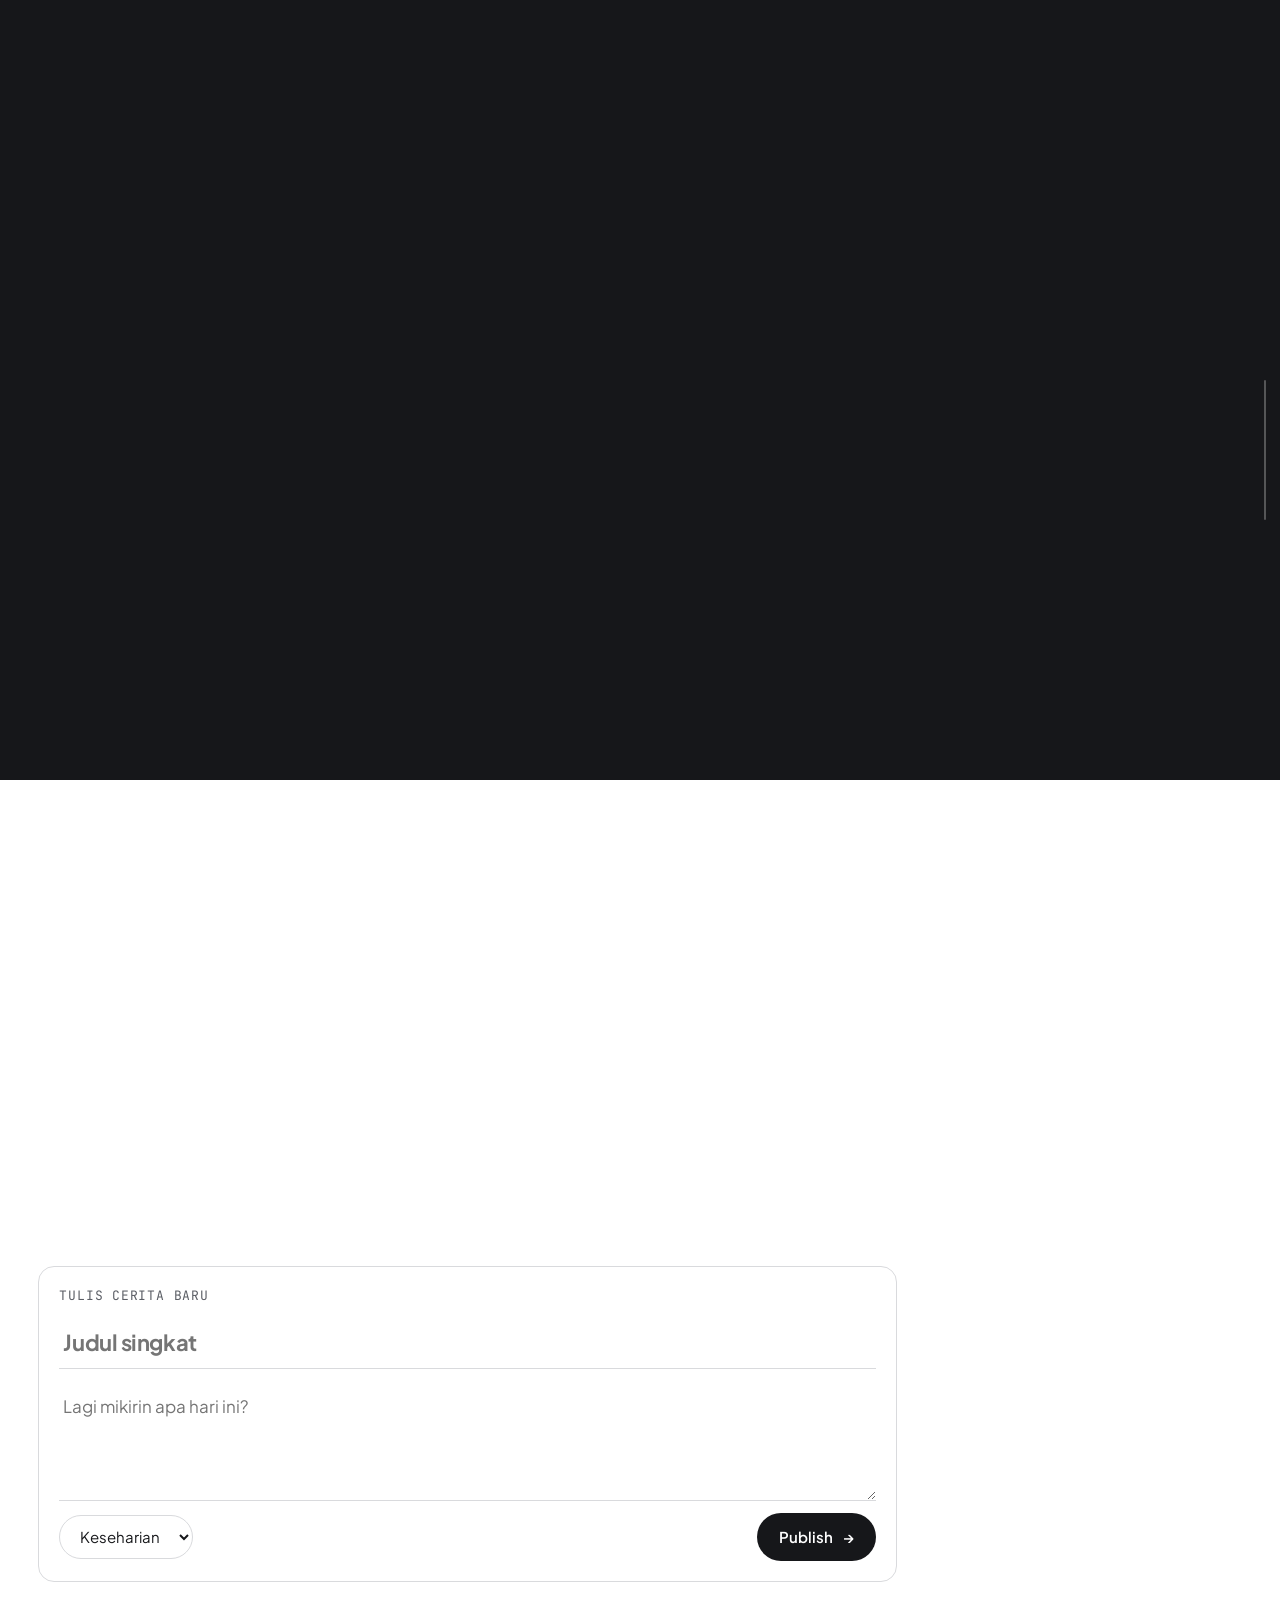
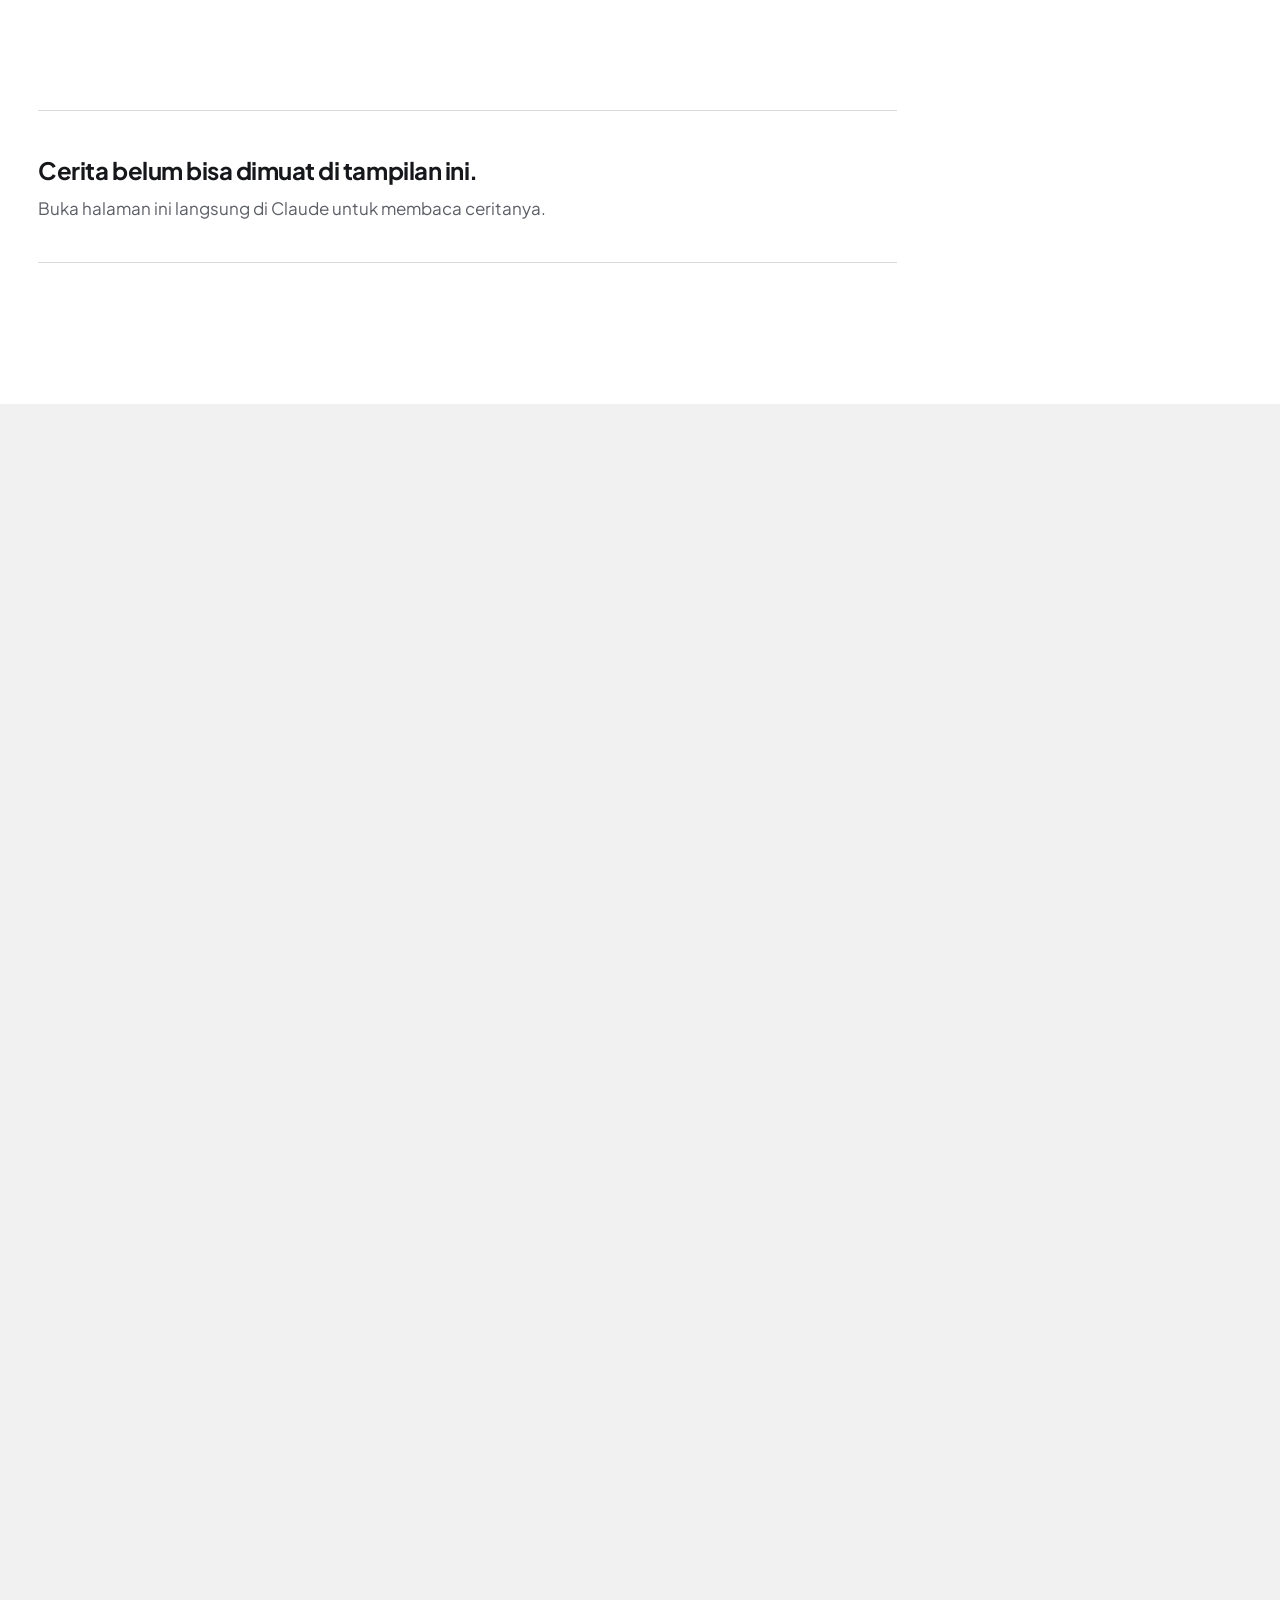
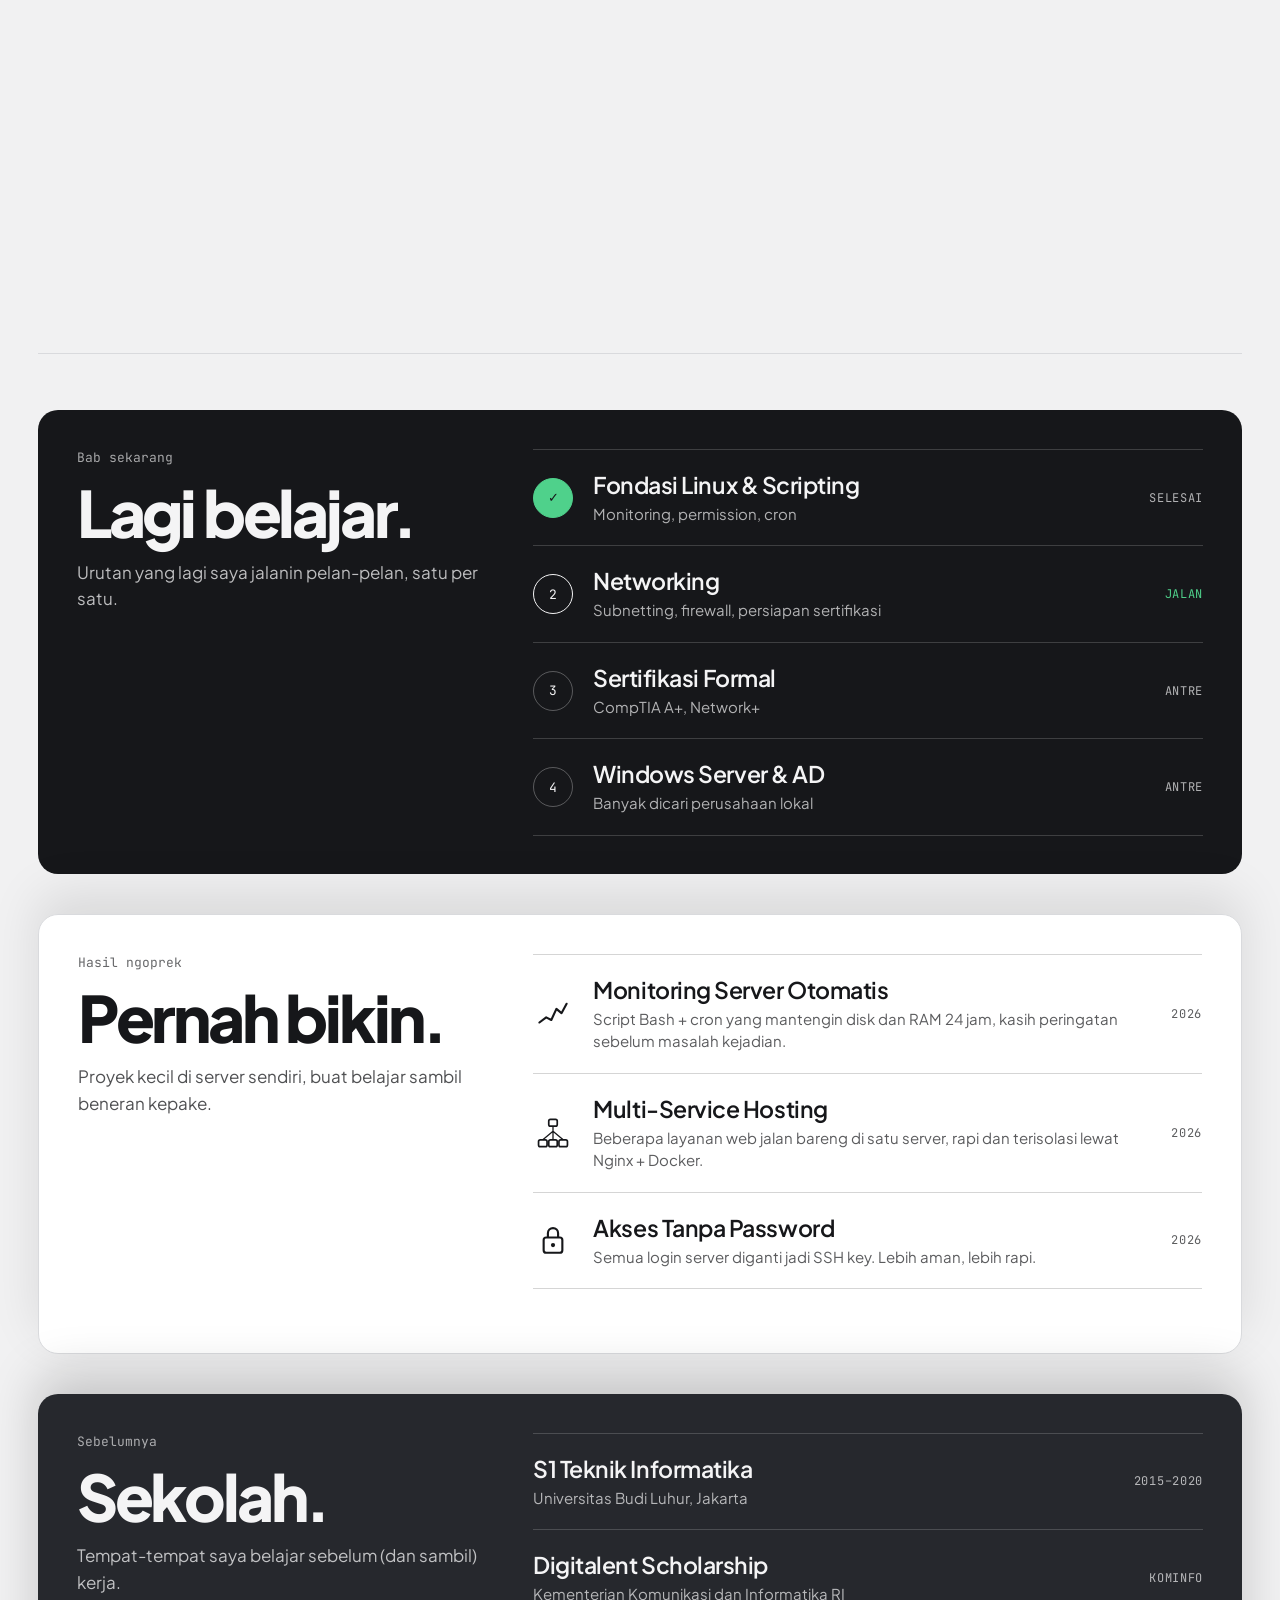
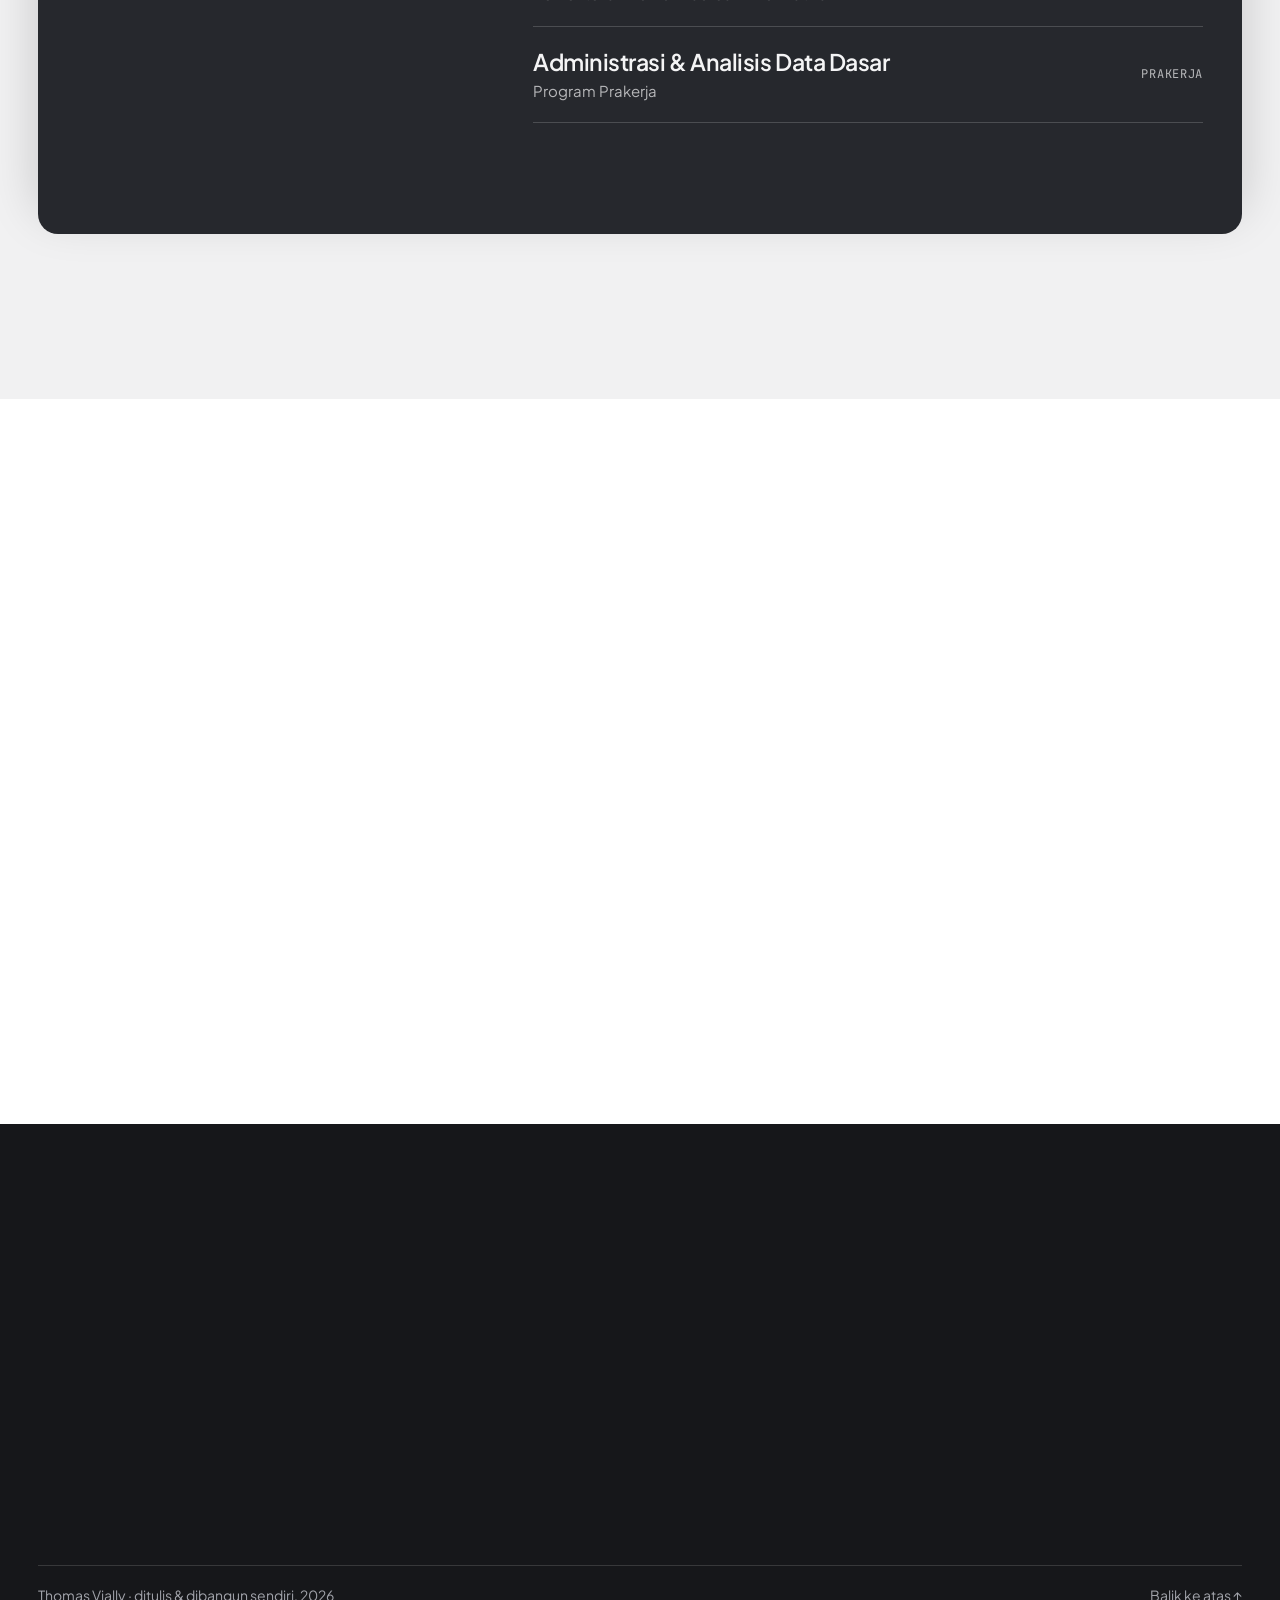
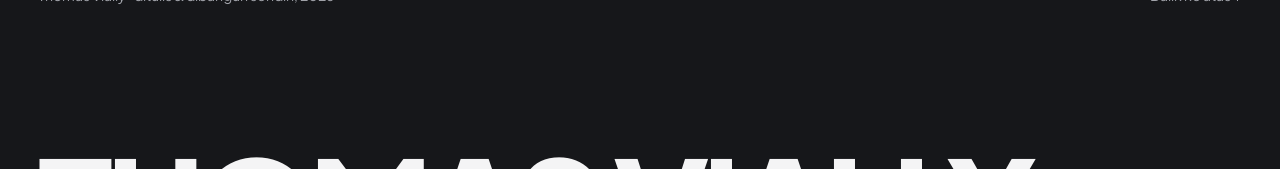
<file: index.html>
<!doctype html><html lang="id"><head><meta charset="utf-8"><meta name="viewport" content="width=device-width,initial-scale=1,viewport-fit=cover"></head><body style="margin:0">
<title>Thomas Vially</title>
<link rel="preconnect" href="https://fonts.googleapis.com">
<link rel="preconnect" href="https://fonts.gstatic.com" crossorigin>
<link href="https://fonts.googleapis.com/css2?family=Plus+Jakarta+Sans:wght@400;500;600;700;800&family=JetBrains+Mono:wght@400;500&display=swap" rel="stylesheet">
<style>
  /*
    Layout: a journal first. Dark "ink" hero opens like a notebook cover,
    the story feed is the body of the page, everything about the person
    is folded into one relaxed section after it. Monochrome + one green.
  */
  :root {
    --bg: #FFFFFF;
    --fg: #16171A;
    --muted: #5C5F66;
    --soft: #F1F1F2;
    --line: #D9DADD;
    --ink: #16171A;
    --ink-2: #26282D;
    --ink-fg: #F4F4F5;
    --ink-muted: #A2A4AB;
    --ok: #2F8A5B;
    --ok-ink: #4FD18B;
    --sans: 'Plus Jakarta Sans', ui-sans-serif, system-ui, -apple-system, sans-serif;
    --mono: 'JetBrains Mono', ui-monospace, 'SFMono-Regular', Menlo, monospace;
    --gut: clamp(16px, 3vw, 40px);
    --e: cubic-bezier(.16, 1, .3, 1);
    --io: cubic-bezier(.76, 0, .24, 1);
  }
  @media (prefers-color-scheme: dark) {
    :root:not([data-theme="light"]) {
      --bg: #0E0F11; --fg: #F2F2F3; --muted: #9B9EA6; --soft: #17181B; --line: #2A2C31;
      --ink: #1B1C20; --ink-2: #26282D; --ink-fg: #F4F4F5; --ink-muted: #A2A4AB;
      --ok: #4FD18B; --ok-ink: #4FD18B; color-scheme: dark;
    }
  }
  :root[data-theme="dark"] {
    --bg: #0E0F11; --fg: #F2F2F3; --muted: #9B9EA6; --soft: #17181B; --line: #2A2C31;
    --ink: #1B1C20; --ink-2: #26282D; --ink-fg: #F4F4F5; --ink-muted: #A2A4AB;
    --ok: #4FD18B; --ok-ink: #4FD18B; color-scheme: dark;
  }

  * { box-sizing: border-box; }
  html { scroll-behavior: smooth; }
  body { background: var(--bg); color: var(--fg); font-family: var(--sans); font-size: 16px; }
  ::selection { background: var(--fg); color: var(--bg); }
  a { color: inherit; text-decoration: none; }
  :focus-visible { outline: 2px solid currentColor; outline-offset: 3px; }
  h1, h2, h3 { text-wrap: balance; }
  .site { overflow-x: clip; }
  .inner { max-width: 1360px; margin: 0 auto; }
  .label { font-family: var(--mono); font-size: 13px; letter-spacing: .06em; text-transform: uppercase; }

  /* ---------- top bar ---------- */
  .topbar {
    position: fixed; left: 0; right: 0; top: 0; z-index: 80;
    display: flex; flex-wrap: wrap; align-items: center; justify-content: space-between; gap: 12px;
    padding: calc(18px + env(safe-area-inset-top, 0px)) var(--gut) 18px;
    pointer-events: none;
  }
  .topbar > * { pointer-events: auto; }
  .blend { mix-blend-mode: difference; color: #FFFFFF; }
  .tmark { font-family: var(--mono); font-size: 14px; letter-spacing: .04em; min-height: 44px; display: inline-flex; align-items: center; }
  .pill {
    display: flex; flex-wrap: wrap; gap: 2px; border-radius: 999px; padding: 6px;
    background: color-mix(in srgb, var(--bg) 72%, transparent);
    border: 1px solid color-mix(in srgb, var(--fg) 8%, transparent);
    -webkit-backdrop-filter: blur(6px); backdrop-filter: blur(6px);
    transition: background .5s var(--e), backdrop-filter .5s var(--e), box-shadow .5s var(--e);
  }
  .topbar.scrolled .pill {
    background: color-mix(in srgb, var(--bg) 90%, transparent);
    -webkit-backdrop-filter: blur(18px); backdrop-filter: blur(18px);
    box-shadow: 0 8px 30px rgba(0, 0, 0, .14);
  }
  .pill a { position: relative; padding: 11px 20px; border-radius: 999px; font-size: 15px; font-weight: 500; color: var(--fg); }
  .pill a::after { content: ""; position: absolute; left: 20px; right: 20px; bottom: 8px; height: 1px; background: currentColor; transform: scaleX(0); transform-origin: right; transition: transform .4s var(--e); }
  .pill a:hover::after { transform: scaleX(1); transform-origin: left; }
  .pill a.cta { background: var(--fg); color: var(--bg); }
  .pill a.cta::after { display: none; }
  .status { display: flex; align-items: center; gap: 10px; font-size: 15px; min-height: 44px; }
  .dot { width: 9px; height: 9px; border-radius: 50%; background: #FFFFFF; display: inline-block; animation: pulse 2s ease-out infinite; }
  @keyframes pulse { 0% { box-shadow: 0 0 0 0 rgba(255,255,255,.55) } 100% { box-shadow: 0 0 0 10px rgba(255,255,255,0) } }
  @media (max-width: 760px) {
    .status, .tmark { display: none; }
    .topbar { justify-content: center; }
  }

  /* ---------- loader ---------- */
  .loader {
    position: fixed; inset: 0; z-index: 200; background: var(--ink); color: var(--ink-fg);
    display: flex; align-items: center; justify-content: center;
    transition: transform 1s var(--io);
  }
  .loader.up { transform: translateY(-100%); }
  .loader .count { font-size: clamp(96px, 15vw, 240px); font-weight: 800; letter-spacing: -.06em; line-height: 1; font-variant-numeric: tabular-nums; }
  .loader .foot { position: absolute; left: var(--gut); right: var(--gut); bottom: calc(28px + env(safe-area-inset-bottom, 0px)); display: flex; justify-content: space-between; gap: 16px; color: var(--ink-muted); }

  /* ---------- hero ---------- */
  .hero {
    position: relative; overflow: clip; background: var(--ink); color: var(--ink-fg);
    min-height: 780px; display: flex; flex-direction: column; justify-content: space-between;
    padding: calc(120px + env(safe-area-inset-top, 0px)) var(--gut) 0;
  }
  @media (max-width: 760px) { .hero { min-height: 620px; } }
  .trail { position: absolute; inset: 0; z-index: 0; pointer-events: none; }
  .tile {
    position: absolute; left: 0; top: 0; width: clamp(170px, 15vw, 230px);
    border-radius: 10px; overflow: hidden; background: var(--ink-2); color: var(--ink-fg);
    border: 1px solid rgba(255,255,255,.08); box-shadow: 0 20px 50px rgba(0,0,0,.35);
    opacity: 0; transform: translate(-50%, -50%) scale(.55) rotate(-4deg);
    transition: transform .7s var(--e), opacity .45s var(--e);
    font-family: var(--mono); font-size: 12px;
  }
  .tile.show { opacity: 1; transform: translate(-50%, -50%) scale(1) rotate(0deg); transition: transform .55s var(--e), opacity .12s linear; }
  .bar3 { display: flex; gap: 5px; padding: 9px 10px; background: rgba(255,255,255,.05); }
  .bar3 i { width: 7px; height: 7px; border-radius: 50%; background: rgba(255,255,255,.25); }
  .tile .body { padding: 12px 12px 16px; display: flex; flex-direction: column; gap: 6px; line-height: 1.4; }
  .tile .body b, .term b { color: var(--ok-ink); font-weight: 500; }
  .tile .body span, .term span { color: var(--ink-muted); }
  .hero-row { position: relative; z-index: 1; display: flex; flex-wrap: wrap; justify-content: space-between; align-items: flex-end; gap: 32px; padding-top: 100px; }
  .lede { margin: 0; max-width: 32ch; font-size: clamp(20px, 2vw, 26px); line-height: 1.35; font-weight: 500; letter-spacing: -.01em; }
  .latest {
    display: flex; flex-direction: column; gap: 8px; max-width: 340px; padding: 18px 20px;
    border: 1px solid rgba(255,255,255,.16); border-radius: 14px;
    transition: background .35s var(--e), border-color .35s var(--e);
  }
  .latest:hover { background: rgba(255,255,255,.06); border-color: rgba(255,255,255,.3); }
  .latest .label { color: var(--ink-muted); display: flex; justify-content: space-between; gap: 12px; }
  .latest b { font-size: 20px; line-height: 1.25; font-weight: 700; letter-spacing: -.02em; }
  .latest .go { font-size: 14px; color: var(--ink-muted); display: inline-flex; gap: 8px; align-items: center; }
  .latest .go .arr { transition: transform .4s var(--e); }
  .latest:hover .go .arr { transform: translateX(5px); }
  .name {
    position: relative; z-index: 1; margin: 48px 0 -.14em;
    font-size: clamp(48px, 10.6vw, 270px); line-height: .9; font-weight: 800; letter-spacing: -.055em;
    text-transform: uppercase; white-space: nowrap;
  }
  .name .w { display: inline-block; overflow: hidden; vertical-align: top; line-height: 1.02; padding-top: .04em; }
  .name .ch { display: inline-block; }
  .breathe { display: inline-block; width: 44px; height: 1px; background: currentColor; transform-origin: left; animation: breathe 2.4s ease-in-out infinite; }
  @keyframes breathe { 0%, 100% { transform: scaleX(.3) } 50% { transform: scaleX(1) } }

  /* ---------- sections ---------- */
  .sec { padding: clamp(96px, 11vw, 176px) var(--gut); }
  .sec.alt { background: var(--soft); }
  .sec .inner { display: flex; flex-direction: column; gap: 56px; }
  .eyebar { display: flex; flex-direction: column; gap: 16px; }
  .rule { height: 1px; background: var(--fg); }
  .eyebar .row { display: flex; justify-content: space-between; align-items: center; }
  .big { margin: 0; font-size: clamp(60px, 8.4vw, 136px); line-height: .9; font-weight: 700; letter-spacing: -.05em; }
  .copy { font-size: 18px; line-height: 1.6; color: var(--muted); max-width: 62ch; margin: 0; }
  .sub-h { margin: 0; font-size: clamp(28px, 3vw, 44px); line-height: 1.05; font-weight: 700; letter-spacing: -.035em; }

  .mk { position: relative; display: inline-block; isolation: isolate; color: var(--bg); padding: 0 .08em; margin: 0 -.04em; transition: color .2s linear .8s; }
  .mk::before { content: ""; position: absolute; inset: .1em 0 .02em; background: var(--fg); z-index: -1; transform: scaleX(1); transform-origin: left; transition: transform .75s var(--io) .3s; }

  /* ---------- motion (only once JS adds .motion) ---------- */
  .motion .name .ch { transform: translateY(108%); }
  .motion.ready .name .ch { transform: none; transition: transform 1.3s var(--e) calc(var(--i) * 45ms + 150ms); }
  .motion .hero-in { opacity: 0; filter: blur(12px); transform: translateY(18px); }
  .motion.ready .hero-in { opacity: 1; filter: blur(0); transform: none; transition: opacity 1s var(--e) calc(var(--d, 0) * 120ms + 600ms), filter 1s var(--e) calc(var(--d, 0) * 120ms + 600ms), transform 1.1s var(--e) calc(var(--d, 0) * 120ms + 600ms), background .35s var(--e), border-color .35s var(--e); }
  .motion .topbar > * { opacity: 0; transform: translateY(-16px); }
  .motion.ready .topbar > * { opacity: 1; transform: none; transition: opacity .8s var(--e) .5s, transform 1s var(--e) .5s; }
  [data-rv="ln"] { display: block; overflow: hidden; padding: .05em 0 .07em; margin: -.05em 0 -.07em; }
  [data-rv="ln"] > span { display: inline-block; }
  .motion [data-rv="ln"] > span { transform: translateY(112%); }
  .motion [data-rv="ln"].in > span { transform: none; transition: transform 1.15s var(--e) calc(var(--d, 0) * 110ms); }
  .motion [data-rv="up"] { opacity: 0; transform: translateY(48px); }
  .motion [data-rv="up"].in { opacity: 1; transform: none; transition: opacity .9s var(--e) calc(var(--d, 0) * 90ms), transform 1.2s var(--e) calc(var(--d, 0) * 90ms); }
  .motion [data-rv="blur"] { opacity: 0; filter: blur(14px); transform: translateY(20px); }
  .motion [data-rv="blur"].in { opacity: 1; filter: blur(0); transform: none; transition: opacity 1s var(--e) calc(var(--d, 0) * 100ms), filter 1.1s var(--e) calc(var(--d, 0) * 100ms), transform 1.1s var(--e) calc(var(--d, 0) * 100ms); }
  .motion [data-rv="rule"] { transform: scaleX(0); transform-origin: left; }
  .motion [data-rv="rule"].in { transform: none; transition: transform 1.2s var(--io); }
  .motion [data-rv="img"] { clip-path: inset(100% 0 0 0); }
  .motion [data-rv="img"].in { clip-path: inset(0 0 0 0); transition: clip-path 1.3s var(--io); }
  .motion .mk:not(.in) { color: inherit; }
  .motion .mk:not(.in)::before { transform: scaleX(0); }

  /* ---------- stories ---------- */
  .story-head { display: flex; flex-wrap: wrap; justify-content: space-between; align-items: flex-end; gap: 24px; }
  .story-grid { display: flex; flex-wrap: wrap; gap: clamp(32px, 5vw, 80px); align-items: flex-start; }
  .story-main { flex: 999 1 560px; min-width: 0; display: flex; flex-direction: column; gap: 28px; }
  .story-side { flex: 1 1 280px; display: flex; flex-direction: column; gap: 16px; position: sticky; top: calc(100px + env(safe-area-inset-top, 0px)); }
  @media (max-width: 900px) { .story-side { position: static; } }

  .filters { display: flex; flex-wrap: wrap; gap: 8px; }
  .fchip {
    font: inherit; font-size: 14px; font-weight: 600; min-height: 44px; padding: 0 18px; border-radius: 999px;
    border: 1px solid var(--line); background: transparent; color: var(--fg); cursor: pointer;
    display: inline-flex; align-items: center; gap: 8px;
    transition: background .3s var(--e), color .3s var(--e), border-color .3s var(--e);
  }
  .fchip:hover { border-color: var(--fg); }
  .fchip[aria-pressed="true"] { background: var(--fg); color: var(--bg); border-color: var(--fg); }
  .fchip .n { font-family: var(--mono); font-size: 12px; opacity: .65; font-weight: 400; }

  .compose { border: 1px solid var(--line); border-radius: 16px; padding: 20px; display: flex; flex-direction: column; gap: 12px; background: var(--bg); }
  .compose .label { color: var(--muted); }
  .compose input, .compose textarea, .compose select {
    font-family: var(--sans); font-size: 17px; color: var(--fg); background: transparent;
    border: 0; border-bottom: 1px solid var(--line); padding: 12px 4px; width: 100%; resize: vertical;
    transition: border-color .25s var(--e);
  }
  .compose input:focus, .compose textarea:focus, .compose select:focus { outline: none; border-bottom-color: var(--fg); }
  .compose input { font-size: 22px; font-weight: 700; letter-spacing: -.02em; }
  .compose textarea { min-height: 120px; line-height: 1.6; }
  .compose select { width: auto; min-height: 44px; border: 1px solid var(--line); border-radius: 999px; padding: 0 16px; font-size: 15px; background: var(--bg); }
  .compose .row { display: flex; flex-wrap: wrap; justify-content: space-between; align-items: center; gap: 12px; }
  .compose .err { color: var(--fg); font-size: 14px; }
  .sr { position: absolute; width: 1px; height: 1px; overflow: hidden; clip: rect(0 0 0 0); white-space: nowrap; }

  .feature {
    background: var(--ink); color: var(--ink-fg); border-radius: 20px; padding: clamp(24px, 3.4vw, 48px);
    display: flex; flex-direction: column; gap: 20px;
  }
  .feature .top { display: flex; flex-wrap: wrap; justify-content: space-between; align-items: center; gap: 12px; color: var(--ink-muted); }
  .feature .badge { display: inline-flex; align-items: center; gap: 8px; color: var(--ink-fg); }
  .feature .badge .dot { width: 8px; height: 8px; background: var(--ok-ink); animation: none; }
  .feature h3 { margin: 0; font-size: clamp(34px, 4.4vw, 64px); line-height: 1; font-weight: 800; letter-spacing: -.045em; }
  .feature .post-body { color: color-mix(in srgb, var(--ink-fg) 78%, var(--ink)); font-size: 18px; }
  .feature .more { color: var(--ink-fg); }
  .feature .tag { border-color: rgba(255,255,255,.3); color: var(--ink-fg); }

  .posts { display: flex; flex-direction: column; border-top: 1px solid var(--line); }
  .posts:empty { display: none; }
  .post { display: flex; flex-wrap: wrap; gap: 12px 40px; padding: 32px 0; border-bottom: 1px solid var(--line); }
  .post-date { flex: 0 0 110px; display: flex; flex-direction: column; gap: 4px; }
  .post-date .d { font-size: 52px; line-height: .9; font-weight: 800; letter-spacing: -.05em; font-variant-numeric: tabular-nums; }
  .post-date .my { font-family: var(--mono); font-size: 12px; letter-spacing: .06em; text-transform: uppercase; color: var(--muted); }
  .post-main { flex: 1 1 360px; min-width: 0; display: flex; flex-direction: column; gap: 12px; }
  .post-meta { display: flex; flex-wrap: wrap; align-items: center; gap: 10px; font-family: var(--mono); font-size: 12px; letter-spacing: .04em; color: var(--muted); }
  .tag { border: 1px solid var(--line); border-radius: 999px; padding: 4px 10px; color: var(--fg); text-transform: uppercase; letter-spacing: .06em; }
  .post-title { margin: 0; font-size: clamp(24px, 2.4vw, 34px); line-height: 1.1; font-weight: 700; letter-spacing: -.03em; }
  .post-body { margin: 0; font-size: 17px; line-height: 1.7; color: var(--muted); white-space: pre-wrap; overflow-wrap: anywhere; max-width: 64ch; }
  .post-body.clamp { display: -webkit-box; -webkit-line-clamp: 5; -webkit-box-orient: vertical; overflow: hidden; }
  .more { align-self: flex-start; background: none; border: 0; padding: 10px 0; min-height: 44px; font: inherit; font-size: 14px; font-weight: 600; color: var(--fg); cursor: pointer; display: inline-flex; gap: 8px; align-items: center; }
  .more .arr { transition: transform .4s var(--e); }
  .more:hover .arr { transform: translateX(5px); }
  .empty { padding: 40px 0; border-top: 1px solid var(--line); border-bottom: 1px solid var(--line); color: var(--muted); font-size: 17px; line-height: 1.6; display: flex; flex-direction: column; gap: 6px; }
  .empty b { color: var(--fg); font-size: 24px; letter-spacing: -.02em; }

  .now { background: var(--soft); border-radius: 16px; padding: 24px; display: flex; flex-direction: column; gap: 14px; }
  .now .k { color: var(--muted); display: inline-flex; align-items: center; gap: 8px; }
  .now .k .dot { width: 8px; height: 8px; background: var(--ok); animation: none; }
  .now h3 { margin: 0; font-size: 28px; font-weight: 700; letter-spacing: -.03em; }
  .now p { margin: 0; color: var(--muted); font-size: 15px; line-height: 1.5; }
  .stats { display: grid; grid-template-columns: repeat(2, minmax(0, 1fr)); gap: 12px; }
  .stat { border: 1px solid var(--line); border-radius: 16px; padding: 18px 20px; display: flex; flex-direction: column; gap: 6px; }
  .stat b { font-size: 40px; line-height: 1; font-weight: 800; letter-spacing: -.04em; font-variant-numeric: tabular-nums; }
  .stat span { color: var(--muted); font-size: 12px; }

  /* ---------- about ---------- */
  .about { display: flex; flex-wrap: wrap; gap: clamp(32px, 5vw, 96px); }
  .about > .big { flex: 1 1 380px; }
  .about-r { flex: 1 1 480px; min-width: 0; display: flex; flex-direction: column; gap: 28px; }
  .avatar { width: 100%; max-width: 320px; aspect-ratio: 4 / 5; border-radius: 14px; overflow: hidden; }
  .avatar-in { width: 100%; height: 100%; background: var(--ink); color: var(--ink-fg); position: relative; display: flex; align-items: flex-end; padding: 24px; transition: transform .9s var(--e); }
  .avatar:hover .avatar-in { transform: scale(1.04); }
  .avatar-in svg { position: absolute; inset: 0; width: 100%; height: 100%; opacity: .45; }
  .avatar-in .ini { position: relative; font-size: clamp(72px, 9vw, 112px); font-weight: 800; letter-spacing: -.05em; line-height: .85; }
  .about-lead { margin: 0; font-size: clamp(24px, 2.4vw, 32px); line-height: 1.25; font-weight: 600; letter-spacing: -.02em; }

  /* daily rows with floating terminal preview */
  .daily { display: flex; flex-direction: column; gap: 24px; }
  .srows { display: flex; flex-direction: column; border-bottom: 1px solid var(--line); }
  .srow { position: relative; isolation: isolate; display: flex; flex-wrap: wrap; gap: 8px 40px; align-items: baseline; padding: 28px 0; border-top: 1px solid var(--line); transition: color .45s var(--e); }
  .srow::before { content: ""; position: absolute; top: 0; bottom: 0; left: -24px; right: -24px; background: var(--fg); z-index: -1; transform: scaleY(0); transform-origin: bottom; transition: transform .55s var(--e); }
  .srow:hover::before { transform: scaleY(1); }
  .srow:hover { color: var(--bg); }
  .srow:hover p, .srow:hover .tools { color: color-mix(in srgb, var(--bg) 72%, var(--fg)); }
  .srow h3 { margin: 0; flex: 1 1 320px; font-size: clamp(22px, 2.2vw, 32px); font-weight: 600; letter-spacing: -.03em; transition: transform .55s var(--e); }
  .srow:hover h3 { transform: translateX(18px); }
  .srow p { margin: 0; flex: 2 1 360px; font-size: 17px; line-height: 1.55; color: var(--muted); }
  .srow .tools { flex: 1 1 180px; font-family: var(--mono); font-size: 13px; color: var(--muted); text-align: right; }
  @media (max-width: 760px) { .srow .tools { text-align: left; } }
  .pop { position: fixed; left: 0; top: 0; z-index: 60; width: 260px; pointer-events: none; display: none; }
  .motion.fine .pop { display: block; }
  .pop-in { position: relative; border-radius: 12px; overflow: hidden; background: var(--ink-2); color: var(--ink-fg); box-shadow: 0 24px 60px rgba(0,0,0,.35); transform: scale(0) rotate(-6deg); transition: transform .5s var(--e); font-family: var(--mono); font-size: 12px; min-height: 150px; }
  .pop.on .pop-in { transform: scale(1) rotate(0deg); }
  .pop-t { position: absolute; left: 0; right: 0; top: 26px; padding: 14px; display: flex; flex-direction: column; gap: 6px; line-height: 1.45; opacity: 0; transition: opacity .25s linear; }
  .pop-t.on { opacity: 1; }

  /* life chapters: stacking cards */
  .stack { display: flex; flex-direction: column; gap: 40px; padding-bottom: 24px; }
  .card {
    position: sticky; top: calc(108px + var(--i) * 28px + env(safe-area-inset-top, 0px));
    border-radius: 20px; padding: clamp(24px, 3vw, 44px); min-height: 440px;
    display: flex; flex-wrap: wrap; gap: clamp(24px, 4vw, 64px); align-items: flex-start;
  }
  @media (max-width: 760px) { .card { position: relative; top: auto; min-height: 0; } }
  .card.c-ink { background: var(--ink); color: var(--ink-fg); }
  .card.c-ink2 { background: var(--ink-2); color: var(--ink-fg); box-shadow: 0 -20px 50px rgba(0,0,0,.18); }
  .card.c-bg { background: var(--bg); color: var(--fg); border: 1px solid var(--line); box-shadow: 0 -20px 50px rgba(0,0,0,.10); }
  .card-h { flex: 1 1 280px; display: flex; flex-direction: column; gap: 16px; }
  .card-h .sub { font-family: var(--mono); font-size: 13px; opacity: .65; }
  .card-h h3 { margin: 0; font-size: clamp(40px, 5vw, 76px); line-height: .95; font-weight: 800; letter-spacing: -.05em; }
  .card-h p { margin: 0; font-size: 17px; line-height: 1.55; opacity: .75; max-width: 36ch; }
  .card-list { flex: 2 1 420px; min-width: 0; display: flex; flex-direction: column; }
  .li { display: flex; flex-wrap: wrap; align-items: center; gap: 8px 20px; padding: 20px 0; border-top: 1px solid color-mix(in srgb, currentColor 18%, transparent); }
  .li:last-child { border-bottom: 1px solid color-mix(in srgb, currentColor 18%, transparent); }
  .li .t { flex: 1 1 240px; min-width: 0; display: flex; flex-direction: column; gap: 4px; }
  .li .t b { font-size: clamp(19px, 1.8vw, 24px); font-weight: 600; letter-spacing: -.02em; }
  .li .t span { font-size: 15px; line-height: 1.5; opacity: .7; }
  .li .r { font-family: var(--mono); font-size: 12px; letter-spacing: .06em; text-transform: uppercase; opacity: .7; white-space: nowrap; }
  .node { flex: 0 0 40px; height: 40px; border-radius: 50%; border: 1.5px solid color-mix(in srgb, currentColor 30%, transparent); display: flex; align-items: center; justify-content: center; font-family: var(--mono); font-size: 13px; }
  .li.done .node { background: var(--ok-ink); border-color: var(--ok-ink); color: var(--ink); }
  .li.active .node { border-color: currentColor; animation: ring 2.2s ease-out infinite; }
  .li.active .r { opacity: 1; color: var(--ok-ink); }
  @keyframes ring { 0% { box-shadow: 0 0 0 0 rgba(255,255,255,.35) } 100% { box-shadow: 0 0 0 14px rgba(255,255,255,0) } }
  .icon { flex: 0 0 40px; height: 40px; display: flex; align-items: center; justify-content: center; }
  .icon svg { width: 34px; height: 34px; }

  /* ---------- contact ---------- */
  .contact { display: flex; flex-wrap: wrap; gap: clamp(40px, 6vw, 120px); }
  .contact-l { flex: 1 1 380px; display: flex; flex-direction: column; gap: 28px; }
  .contact-r { flex: 1 1 440px; min-width: 0; display: flex; flex-direction: column; gap: 14px; }
  .open { align-self: flex-start; display: inline-flex; align-items: center; gap: 10px; border: 1px solid var(--line); border-radius: 999px; padding: 10px 16px; font-size: 15px; font-weight: 600; }
  .open .dot { width: 8px; height: 8px; background: var(--ok); animation: none; }
  .info { border-bottom: 1px solid var(--line); padding: 18px 0 22px; display: flex; justify-content: space-between; align-items: flex-end; gap: 16px; }
  .info .k { display: block; color: var(--muted); margin-bottom: 8px; }
  .info .v { font-size: clamp(20px, 2.2vw, 28px); font-weight: 600; letter-spacing: -.02em; overflow-wrap: anywhere; }
  .btn { display: inline-flex; align-items: center; gap: 10px; min-height: 48px; padding: 0 22px; border-radius: 999px; font: inherit; font-size: 15px; font-weight: 600; cursor: pointer; flex: none; transition: transform .4s var(--e), box-shadow .4s var(--e), background .35s var(--e), color .35s var(--e); }
  .btn .arr { display: inline-block; transition: transform .45s var(--e); }
  .btn:hover .arr { transform: translateX(6px); }
  .btn-solid { background: var(--fg); color: var(--bg); border: 0; }
  .btn-solid:hover { transform: translateY(-3px); box-shadow: 0 12px 30px rgba(0,0,0,.22); }
  .btn-solid:disabled { opacity: .5; cursor: default; transform: none; box-shadow: none; }
  .btn-line { background: transparent; color: var(--fg); border: 1px solid var(--fg); }
  .btn-line:hover { background: var(--fg); color: var(--bg); }

  /* ---------- footer ---------- */
  .foot { background: var(--ink); color: var(--ink-fg); padding: clamp(72px, 9vw, 128px) var(--gut) 0; overflow: clip; }
  .foot .inner { display: flex; flex-direction: column; gap: 64px; }
  .foot-big { margin: 0; font-size: clamp(36px, 5vw, 72px); line-height: 1; font-weight: 700; letter-spacing: -.045em; }
  .foot-cols { display: flex; flex-wrap: wrap; gap: 48px 96px; }
  .foot-col { display: flex; flex-direction: column; gap: 14px; min-width: 180px; }
  .foot-col .label { color: var(--ink-muted); }
  .foot-col a, .foot-col span { font-size: 18px; align-self: flex-start; overflow-wrap: anywhere; }
  .fl { position: relative; }
  .fl::after { content: ""; position: absolute; left: 0; right: 0; bottom: -2px; height: 1px; background: currentColor; transform: scaleX(0); transform-origin: right; transition: transform .4s var(--e); }
  .fl:hover::after { transform: scaleX(1); transform-origin: left; }
  .foot-bottom { display: flex; flex-wrap: wrap; justify-content: space-between; gap: 16px; border-top: 1px solid rgba(255,255,255,.14); padding-top: 20px; font-size: 14px; color: var(--ink-muted); }
  .foot-name { font-size: clamp(48px, 10.6vw, 270px); line-height: .8; font-weight: 800; letter-spacing: -.055em; text-transform: uppercase; white-space: nowrap; padding-top: 56px; margin-bottom: -.1em; padding-bottom: env(safe-area-inset-bottom, 0px); will-change: transform; }

  /* ---------- cursor + progress ---------- */
  .cur { position: fixed; left: 0; top: 0; z-index: 999; pointer-events: none; display: none; mix-blend-mode: difference; }
  .motion.has-cursor .cur { display: block; }
  .cur-body { position: absolute; left: 0; top: 0; }
  .cur-dot { position: absolute; left: -7px; top: -7px; width: 14px; height: 14px; border-radius: 50%; background: #FFFFFF; opacity: 0; transition: transform .45s var(--e), opacity .3s linear; }
  .cur.on .cur-dot { opacity: 1; }
  .cur.big .cur-dot { transform: scale(3.4); }
  .cur.label .cur-dot { transform: scale(6.4); }
  .cur.hide .cur-dot { transform: scale(0); }
  .cur::after { content: attr(data-label); position: absolute; left: 0; top: 0; transform: translate(-50%, -50%); font-family: var(--mono); font-size: 12px; letter-spacing: .08em; text-transform: uppercase; color: #000000; opacity: 0; transition: opacity .25s linear; white-space: nowrap; }
  .cur.label::after { opacity: 1; }
  .motion.has-cursor, .motion.has-cursor a, .motion.has-cursor button, .motion.has-cursor .srow, .motion.has-cursor select { cursor: none; }
  .motion.has-cursor input, .motion.has-cursor textarea { cursor: text; }
  .prog { position: fixed; right: 14px; top: 50%; width: 2px; height: 140px; margin-top: -70px; z-index: 70; background: rgba(255,255,255,.3); mix-blend-mode: difference; display: none; border-radius: 2px; overflow: hidden; }
  .motion .prog { display: block; }
  .prog-fill { width: 100%; height: 100%; background: #FFFFFF; transform-origin: top; transform: scaleY(0); }
  @media (max-width: 760px) { .prog { display: none !important; } }

  @media (prefers-reduced-motion: reduce) {
    html { scroll-behavior: auto; }
    *, *::before, *::after { animation: none !important; transition: none !important; }
  }
</style>

<div class="site" id="site">

  <div class="loader" id="loader" hidden aria-hidden="true">
    <div class="count" id="loaderCount">000</div>
    <div class="foot label"><span>Catatan Thomas</span><span>Jakarta · 2026</span></div>
  </div>

  <div class="topbar" id="topbar">
    <a class="tmark blend" href="#top">TV/catatan</a>
    <nav class="pill" aria-label="Menu utama">
      <a href="#cerita">Cerita</a>
      <a href="#tentang">Tentang</a>
      <a class="cta" href="#kontak">Kontak</a>
    </nav>
    <div class="status blend"><span class="dot" aria-hidden="true"></span><span>Lagi belajar networking</span></div>
  </div>

  <!-- HERO -->
  <header class="hero" id="top">
    <div class="trail" aria-hidden="true">
      <div class="tile"><div class="bar3"><i></i><i></i><i></i></div><div class="body"><b>$ uptime</b><span>up 41 days, 3 users</span></div></div>
      <div class="tile"><div class="bar3"><i></i><i></i><i></i></div><div class="body"><b>$ df -h /</b><span>Use% 63%</span></div></div>
      <div class="tile"><div class="bar3"><i></i><i></i><i></i></div><div class="body"><b>$ sudo nginx -t</b><span>syntax is ok</span></div></div>
      <div class="tile"><div class="bar3"><i></i><i></i><i></i></div><div class="body"><b>$ docker ps</b><span>3 containers up</span></div></div>
      <div class="tile"><div class="bar3"><i></i><i></i><i></i></div><div class="body"><b>$ crontab -l</b><span>*/5 * * * * cek-disk.sh</span></div></div>
      <div class="tile"><div class="bar3"><i></i><i></i><i></i></div><div class="body"><b>$ ssh-keygen -t ed25519</b><span>key saved</span></div></div>
      <div class="tile"><div class="bar3"><i></i><i></i><i></i></div><div class="body"><b>$ ping 192.168.1.1</b><span>0% packet loss</span></div></div>
      <div class="tile"><div class="bar3"><i></i><i></i><i></i></div><div class="body"><b>$ systemctl status</b><span>active (running)</span></div></div>
    </div>

    <div class="hero-row">
      <p class="lede hero-in" style="--d:0">Catatan harian seorang teknisi komputer yang pelan-pelan belajar jadi sysadmin. Yang berhasil, yang gagal, dan yang bikin begadang.</p>
      <a class="latest hero-in" style="--d:2" href="#cerita" id="heroLatest">
        <span class="label"><span>Cerita terbaru</span><span id="heroLatestDate"></span></span>
        <b id="heroLatestTitle">Belum ada cerita. Yang pertama segera ditulis.</b>
        <span class="go">Baca di bawah <span class="arr" aria-hidden="true">↓</span></span>
      </a>
    </div>

    <h1 class="name" aria-label="Thomas Vially"><span class="w" aria-hidden="true"><span class="ch" style="--i:0">T</span><span class="ch" style="--i:1">h</span><span class="ch" style="--i:2">o</span><span class="ch" style="--i:3">m</span><span class="ch" style="--i:4">a</span><span class="ch" style="--i:5">s</span></span> <span class="w" aria-hidden="true"><span class="ch" style="--i:6">V</span><span class="ch" style="--i:7">i</span><span class="ch" style="--i:8">a</span><span class="ch" style="--i:9">l</span><span class="ch" style="--i:10">l</span><span class="ch" style="--i:11">y</span></span></h1>
  </header>

  <!-- CERITA -->
  <section class="sec" id="cerita">
    <div class="inner">
      <div class="eyebar">
        <div class="rule" data-rv="rule"></div>
        <div class="row label" data-rv="up"><span>(01)</span><span>Cerita</span></div>
      </div>
      <div class="story-head">
        <h2 class="big">
          <span data-rv="ln" style="--d:0"><span>Cerita</span></span>
          <span data-rv="ln" style="--d:1"><span><span class="mk" data-rv="mark">harian.</span></span></span>
        </h2>
        <p class="copy" data-rv="blur" style="--d:2;max-width:38ch">Catatan proses: yang kepelajari, yang gagal, yang lagi dikerjain. Nggak selalu rapi, tapi jujur.</p>
      </div>

      <div class="story-grid">
        <div class="story-main">
          <form class="compose" id="composeForm" hidden>
            <span class="label">Tulis cerita baru</span>
            <label class="sr" for="postTitle">Judul</label>
            <input type="text" id="postTitle" placeholder="Judul singkat" maxlength="120" required>
            <label class="sr" for="postBody">Isi cerita</label>
            <textarea id="postBody" placeholder="Lagi mikirin apa hari ini?" maxlength="4000" required></textarea>
            <div class="row">
              <label class="sr" for="postTag">Kategori</label>
              <select id="postTag">
                <option value="keseharian">Keseharian</option>
                <option value="kerja">Kerja</option>
                <option value="belajar">Belajar</option>
                <option value="random">Random</option>
              </select>
              <span class="err" id="composeError" hidden></span>
              <button class="btn btn-solid" type="submit" id="postBtn">Publish <span class="arr" aria-hidden="true">→</span></button>
            </div>
          </form>

          <div class="filters" id="filters" role="group" aria-label="Filter kategori" data-rv="up">
            <button class="fchip" type="button" data-tag="semua" aria-pressed="true">Semua <span class="n" data-count="semua">0</span></button>
            <button class="fchip" type="button" data-tag="keseharian" aria-pressed="false">Keseharian <span class="n" data-count="keseharian">0</span></button>
            <button class="fchip" type="button" data-tag="kerja" aria-pressed="false">Kerja <span class="n" data-count="kerja">0</span></button>
            <button class="fchip" type="button" data-tag="belajar" aria-pressed="false">Belajar <span class="n" data-count="belajar">0</span></button>
            <button class="fchip" type="button" data-tag="random" aria-pressed="false">Random <span class="n" data-count="random">0</span></button>
          </div>

          <div id="featureSlot"></div>
          <div class="posts" id="postList" aria-live="polite"></div>
          <div class="empty" id="emptyBox">
            <b id="emptyTitle">Memuat cerita…</b>
            <span id="emptyText">Sebentar, catatannya lagi diambil.</span>
          </div>
        </div>

        <aside class="story-side" data-rv="up" style="--d:1">
          <div class="now">
            <span class="k label"><span class="dot" aria-hidden="true"></span>Sekarang lagi belajar</span>
            <h3>Networking</h3>
            <p>Subnetting, firewall, dan persiapan sertifikasi.</p>
          </div>
          <div class="stats">
            <div class="stat"><b id="statAll">0</b><span class="label">Cerita</span></div>
            <div class="stat"><b id="statMonth">0</b><span class="label">Bulan ini</span></div>
          </div>
        </aside>
      </div>
    </div>
  </section>

  <!-- TENTANG -->
  <section class="sec alt" id="tentang">
    <div class="inner">
      <div class="eyebar">
        <div class="rule" data-rv="rule"></div>
        <div class="row label" data-rv="up"><span>(02)</span><span>Tentang</span></div>
      </div>
      <div class="about">
        <h2 class="big">
          <span data-rv="ln" style="--d:0"><span>Yang</span></span>
          <span data-rv="ln" style="--d:1"><span>nulis</span></span>
          <span data-rv="ln" style="--d:2"><span><span class="mk" data-rv="mark">ini.</span></span></span>
        </h2>
        <div class="about-r">
          <div class="avatar" data-rv="img" data-cursor="Halo!">
            <div class="avatar-in">
              <svg viewBox="0 0 200 250" aria-hidden="true" preserveAspectRatio="xMidYMid slice">
                <g fill="none" stroke="currentColor" stroke-width="1">
                  <line x1="40" y1="40" x2="100" y2="40"></line><line x1="100" y1="40" x2="160" y2="40"></line>
                  <line x1="100" y1="40" x2="100" y2="90"></line>
                </g>
                <g fill="currentColor"><circle cx="40" cy="40" r="3"></circle><circle cx="100" cy="40" r="3"></circle><circle cx="160" cy="40" r="3"></circle><circle cx="100" cy="90" r="3"></circle></g>
              </svg>
              <div class="ini">TV</div>
            </div>
          </div>
          <p class="about-lead" data-rv="blur">Saya Thomas, lulusan Teknik Informatika yang kerja hariannya ngebenerin PC dan server orang lain.</p>
          <p class="copy" data-rv="up" style="--d:1">Awalnya cuma mau jadi teknisi yang bisa diandalkan. Makin ke sini, saya makin penasaran sama apa yang terjadi di balik layar: gimana server tetap nyala, gimana data aman, gimana semuanya kebagi rapi tanpa drama. Sekarang saya pelan-pelan belajar jadi sysadmin, karena ini yang bikin saya betah mantengin terminal sampai malam.</p>
        </div>
      </div>

      <div class="daily">
        <h3 class="sub-h" data-rv="up">Sehari-hari saya ngapain aja</h3>
        <div class="srows">
          <div class="srow" data-pop="1" data-rv="up" style="--d:0">
            <h3>Benerin PC &amp; laptop yang ngambek</h3>
            <p>Dari sistem yang lemot sampai hardware yang mogok. Dibongkar, dicek, dibenerin.</p>
            <span class="tools">Windows · Linux dasar</span>
          </div>
          <div class="srow" data-pop="2" data-rv="up" style="--d:1">
            <h3>Ngurus jaringan kantor</h3>
            <p>LAN, Wi-Fi, router, sharing printer. Biar semua perangkat saling ngomong tanpa drama.</p>
            <span class="tools">LAN · Wi-Fi</span>
          </div>
          <div class="srow" data-pop="3" data-rv="up" style="--d:2">
            <h3>Ngoprek server Linux</h3>
            <p>Setup, monitoring, automasi tugas rutin. Bagian yang lagi paling serius saya tekunin.</p>
            <span class="tools">Ubuntu · Nginx · Docker</span>
          </div>
          <div class="srow" data-pop="4" data-rv="up" style="--d:3">
            <h3>Bantu orang dari jauh</h3>
            <p>Remote ke komputer yang bermasalah, nggak perlu nunggu saya datang ke lokasi.</p>
            <span class="tools">AnyDesk · TeamViewer</span>
          </div>
        </div>
      </div>

      <div class="stack">
        <article class="card c-ink" style="--i:0">
          <div class="card-h">
            <span class="sub">Bab sekarang</span>
            <h3>Lagi belajar.</h3>
            <p>Urutan yang lagi saya jalanin pelan-pelan, satu per satu.</p>
          </div>
          <div class="card-list">
            <div class="li done"><span class="node" aria-hidden="true">✓</span><div class="t"><b>Fondasi Linux &amp; Scripting</b><span>Monitoring, permission, cron</span></div><span class="r">Selesai</span></div>
            <div class="li active"><span class="node" aria-hidden="true">2</span><div class="t"><b>Networking</b><span>Subnetting, firewall, persiapan sertifikasi</span></div><span class="r">Jalan</span></div>
            <div class="li"><span class="node" aria-hidden="true">3</span><div class="t"><b>Sertifikasi Formal</b><span>CompTIA A+, Network+</span></div><span class="r">Antre</span></div>
            <div class="li"><span class="node" aria-hidden="true">4</span><div class="t"><b>Windows Server &amp; AD</b><span>Banyak dicari perusahaan lokal</span></div><span class="r">Antre</span></div>
          </div>
        </article>

        <article class="card c-bg" style="--i:1">
          <div class="card-h">
            <span class="sub">Hasil ngoprek</span>
            <h3>Pernah bikin.</h3>
            <p>Proyek kecil di server sendiri, buat belajar sambil beneran kepake.</p>
          </div>
          <div class="card-list">
            <div class="li">
              <span class="icon" aria-hidden="true"><svg viewBox="0 0 40 40"><polyline points="4,30 12,24 18,27 24,14 30,19 36,8" fill="none" stroke="currentColor" stroke-width="2.5" stroke-linecap="round" stroke-linejoin="round"></polyline></svg></span>
              <div class="t"><b>Monitoring Server Otomatis</b><span>Script Bash + cron yang mantengin disk dan RAM 24 jam, kasih peringatan sebelum masalah kejadian.</span></div>
              <span class="r">2026</span>
            </div>
            <div class="li">
              <span class="icon" aria-hidden="true"><svg viewBox="0 0 40 40"><rect x="15" y="4" width="10" height="8" rx="2" fill="none" stroke="currentColor" stroke-width="2"></rect><rect x="3" y="28" width="10" height="8" rx="2" fill="none" stroke="currentColor" stroke-width="2"></rect><rect x="15" y="28" width="10" height="8" rx="2" fill="none" stroke="currentColor" stroke-width="2"></rect><rect x="27" y="28" width="10" height="8" rx="2" fill="none" stroke="currentColor" stroke-width="2"></rect><path d="M20 12 V28 M20 18 L8 28 M20 18 L32 28" fill="none" stroke="currentColor" stroke-width="1.5"></path></svg></span>
              <div class="t"><b>Multi-Service Hosting</b><span>Beberapa layanan web jalan bareng di satu server, rapi dan terisolasi lewat Nginx + Docker.</span></div>
              <span class="r">2026</span>
            </div>
            <div class="li">
              <span class="icon" aria-hidden="true"><svg viewBox="0 0 40 40"><rect x="9" y="17" width="22" height="18" rx="3" fill="none" stroke="currentColor" stroke-width="2.5"></rect><path d="M14 17 V12 a6 6 0 0 1 12 0 V17" fill="none" stroke="currentColor" stroke-width="2.5"></path><circle cx="20" cy="26" r="2.5" fill="currentColor"></circle></svg></span>
              <div class="t"><b>Akses Tanpa Password</b><span>Semua login server diganti jadi SSH key. Lebih aman, lebih rapi.</span></div>
              <span class="r">2026</span>
            </div>
          </div>
        </article>

        <article class="card c-ink2" style="--i:2">
          <div class="card-h">
            <span class="sub">Sebelumnya</span>
            <h3>Sekolah.</h3>
            <p>Tempat-tempat saya belajar sebelum (dan sambil) kerja.</p>
          </div>
          <div class="card-list">
            <div class="li"><div class="t"><b>S1 Teknik Informatika</b><span>Universitas Budi Luhur, Jakarta</span></div><span class="r">2015–2020</span></div>
            <div class="li"><div class="t"><b>Digitalent Scholarship</b><span>Kementerian Komunikasi dan Informatika RI</span></div><span class="r">Kominfo</span></div>
            <div class="li"><div class="t"><b>Administrasi &amp; Analisis Data Dasar</b><span>Program Prakerja</span></div><span class="r">Prakerja</span></div>
          </div>
        </article>
      </div>
    </div>
  </section>

  <div class="pop" id="pop" aria-hidden="true">
    <div class="pop-in">
      <div class="bar3"><i></i><i></i><i></i></div>
      <div class="pop-t term" data-pop-i="1"><b>&gt; chkdsk C: /f</b><span>Memeriksa disk… beres.</span><span>SSD baru terpasang</span></div>
      <div class="pop-t term" data-pop-i="2"><b>$ ping 192.168.1.1</b><span>64 bytes · time=1.2 ms</span><span>printer kantor: online</span></div>
      <div class="pop-t term" data-pop-i="3"><b>$ systemctl status nginx</b><span>active (running)</span><span>load average: 0.12 0.08 0.05</span></div>
      <div class="pop-t term" data-pop-i="4"><b>remote session</b><span>terhubung ke PC klien</span><span>masalah printer: selesai</span></div>
    </div>
  </div>

  <!-- KONTAK -->
  <section class="sec" id="kontak">
    <div class="inner">
      <div class="eyebar">
        <div class="rule" data-rv="rule"></div>
        <div class="row label" data-rv="up"><span>(03)</span><span>Kontak</span></div>
      </div>
      <div class="contact">
        <div class="contact-l">
          <h2 class="big">
            <span data-rv="ln" style="--d:0"><span>Ngobrol</span></span>
            <span data-rv="ln" style="--d:1"><span><span class="mk" data-rv="mark">yuk.</span></span></span>
          </h2>
          <p class="copy" data-rv="blur" style="--d:1;max-width:40ch">Mau nanya soal cerita di sini, ngajak diskusi, atau butuh bantuan benerin sesuatu? Langsung aja kabarin.</p>
          <span class="open" data-rv="up" style="--d:2"><span class="dot" aria-hidden="true"></span>Terbuka buat kerja full-time &amp; freelance</span>
        </div>
        <div class="contact-r">
          <div class="info" data-rv="up" style="--d:0">
            <div><span class="k label">Email</span><span class="v" id="emailVal">thomasviallyy@gmail.com</span></div>
            <button class="btn btn-line copy-btn" type="button" data-copy="thomasviallyy@gmail.com" data-target="emailVal">Salin</button>
          </div>
          <div class="info" data-rv="up" style="--d:1">
            <div><span class="k label">WhatsApp</span><span class="v" id="waVal">+62 812-8531-2751</span></div>
            <button class="btn btn-line copy-btn" type="button" data-copy="+62 812-8531-2751" data-target="waVal">Salin</button>
          </div>
          <div class="info" data-rv="up" style="--d:2">
            <div><span class="k label">Lokasi</span><span class="v">Jakarta Barat, DKI Jakarta</span></div>
          </div>
        </div>
      </div>
    </div>
  </section>

  <!-- FOOTER -->
  <footer class="foot" id="foot">
    <div class="inner">
      <p class="foot-big"><span data-rv="ln"><span>Segitu dulu ceritanya.</span></span></p>
      <div class="foot-cols">
        <div class="foot-col" data-rv="up" style="--d:0">
          <span class="label">/Menu</span>
          <a class="fl" href="#cerita">Cerita harian</a>
          <a class="fl" href="#tentang">Tentang</a>
          <a class="fl" href="#kontak">Kontak</a>
        </div>
        <div class="foot-col" data-rv="up" style="--d:1">
          <span class="label">/Kontak</span>
          <span>thomasviallyy@gmail.com</span>
          <span>Jakarta Barat</span>
        </div>
      </div>
      <div class="foot-bottom">
        <span>Thomas Vially · ditulis &amp; dibangun sendiri, 2026</span>
        <a class="fl" href="#top">Balik ke atas ↑</a>
      </div>
    </div>
    <div class="foot-name" id="footName" aria-hidden="true">Thomas Vially</div>
  </footer>

  <div class="cur" id="cur" aria-hidden="true"><div class="cur-body" id="curBody"><div class="cur-dot"></div></div></div>
  <div class="prog" aria-hidden="true"><div class="prog-fill" id="progFill"></div></div>
</div>

<script>
  /* ---------- copy buttons ---------- */
  document.querySelectorAll('.copy-btn').forEach(function (btn) {
    btn.addEventListener('click', function () {
      var text = btn.getAttribute('data-copy');
      var original = btn.textContent;
      var done = function () { btn.textContent = 'Tersalin'; setTimeout(function () { btn.textContent = original; }, 1400); };
      var selectIt = function () {
        var t = document.getElementById(btn.getAttribute('data-target'));
        if (t) { var r = document.createRange(); r.selectNodeContents(t); var s = window.getSelection(); s.removeAllRanges(); s.addRange(r); }
      };
      if (navigator.clipboard && navigator.clipboard.writeText) {
        navigator.clipboard.writeText(text).then(done).catch(selectIt);
      } else { selectIt(); }
    });
  });

  /* ---------- motion ---------- */
  var Motion = (function () {
    var site = document.getElementById('site');
    var mq = function (q) { return !!(window.matchMedia && window.matchMedia(q).matches); };
    var on = !mq('(prefers-reduced-motion: reduce)') && 'IntersectionObserver' in window;
    var io = null;
    var api = { observe: function () {} };
    if (!on) return api;

    var fine = mq('(pointer: fine)');
    site.classList.add('motion');
    if (fine) site.classList.add('fine', 'has-cursor');

    function observeAll() {
      if (!io) return;
      site.querySelectorAll('[data-rv]:not(.in)').forEach(function (el) { io.observe(el); });
    }
    api.observe = observeAll;

    function ready() {
      site.classList.add('ready');
      setTimeout(function () {
        io = new IntersectionObserver(function (entries) {
          entries.forEach(function (e) { if (e.isIntersecting) { e.target.classList.add('in'); io.unobserve(e.target); } });
        }, { rootMargin: '0px 0px -10% 0px' });
        observeAll();
      }, 450);
    }

    /* loader: once per browser session; skipped where storage is unavailable (previews, thumbnails) */
    var showLoader = false;
    try { showLoader = !sessionStorage.getItem('tv-intro'); sessionStorage.setItem('tv-intro', '1'); } catch (e) { showLoader = false; }
    var loader = document.getElementById('loader');
    if (showLoader) {
      var countEl = document.getElementById('loaderCount');
      loader.hidden = false;
      var start = performance.now(), dur = 1800, last = -1;
      var step = function (t) {
        var p = Math.min(1, (t - start) / dur);
        var eased = p < .5 ? 4 * p * p * p : 1 - Math.pow(-2 * p + 2, 3) / 2;
        var n = Math.round(eased * 100);
        if (n !== last) { last = n; countEl.textContent = String(n).padStart(3, '0'); }
        if (p < 1) { requestAnimationFrame(step); return; }
        setTimeout(function () {
          loader.classList.add('up');
          setTimeout(ready, 380);
          setTimeout(function () { loader.hidden = true; }, 1150);
        }, 260);
      };
      requestAnimationFrame(step);
    } else {
      requestAnimationFrame(function () { requestAnimationFrame(ready); });
    }

    var cur = document.getElementById('cur'), body = document.getElementById('curBody');
    var pop = document.getElementById('pop');
    var popTiles = Array.prototype.slice.call(pop.querySelectorAll('[data-pop-i]'));
    var hero = document.getElementById('top');
    var tiles = Array.prototype.slice.call(hero.querySelectorAll('.tile'));
    var bar = document.getElementById('topbar'), prog = document.getElementById('progFill');
    var foot = document.getElementById('foot'), footName = document.getElementById('footName');
    var m = { x: -100, y: -100, cx: -100, cy: -100, px: -100, py: -100, ox: -100, oy: -100, seen: false };
    var drop = null, tileIdx = 0, z = 1, popKey = null;

    if (fine) {
      window.addEventListener('pointermove', function (e) {
        if (e.pointerType && e.pointerType !== 'mouse') return;
        m.x = e.clientX; m.y = e.clientY;
        if (!m.seen) { m.seen = true; m.cx = m.px = m.ox = m.x; m.cy = m.py = m.oy = m.y; }
        var t = e.target && e.target.closest ? e.target : null;
        var field = t && t.closest('input, textarea');
        var lab = t && t.closest('[data-cursor]');
        var link = t && t.closest('a, button, select, .srow');
        cur.classList.add('on');
        cur.classList.toggle('hide', !!field);
        cur.classList.toggle('label', !!lab && !field);
        cur.classList.toggle('big', !!link && !lab && !field);
        if (lab) cur.setAttribute('data-label', lab.getAttribute('data-cursor'));

        var row = t && t.closest('[data-pop]');
        var key = row ? row.getAttribute('data-pop') : null;
        pop.classList.toggle('on', !!row);
        if (key && key !== popKey) {
          popKey = key;
          popTiles.forEach(function (el) { el.classList.toggle('on', el.getAttribute('data-pop-i') === key); });
        }

        if (t && hero.contains(t) && !t.closest('a, button, nav')) {
          if (!drop || Math.hypot(m.x - drop.x, m.y - drop.y) > 120) {
            drop = { x: m.x, y: m.y };
            var r = hero.getBoundingClientRect();
            var tile = tiles[tileIdx++ % tiles.length];
            tile.style.left = (m.x - r.left) + 'px';
            tile.style.top = (m.y - r.top) + 'px';
            tile.style.zIndex = String(++z);
            tile.classList.remove('show');
            void tile.offsetWidth;
            tile.classList.add('show');
            clearTimeout(tile._t);
            tile._t = setTimeout(function () { tile.classList.remove('show'); }, 650);
          }
        }
      }, { passive: true });
      document.documentElement.addEventListener('pointerleave', function () {
        cur.classList.remove('on'); pop.classList.remove('on');
      });
    }

    (function loop() {
      if (fine) {
        m.cx += (m.x - m.cx) * .22; m.cy += (m.y - m.cy) * .22;
        var vx = m.cx - m.px, vy = m.cy - m.py;
        m.px = m.cx; m.py = m.cy;
        var sp = Math.min(Math.hypot(vx, vy) / 70, .45);
        var ang = Math.atan2(vy, vx) * 180 / Math.PI;
        cur.style.transform = 'translate3d(' + m.cx + 'px,' + m.cy + 'px,0)';
        body.style.transform = 'rotate(' + ang + 'deg) scale(' + (1 + sp) + ',' + (1 - sp * .6) + ')';
        m.ox += (m.x - m.ox) * .1; m.oy += (m.y - m.oy) * .1;
        pop.style.transform = 'translate3d(' + (m.ox + 32) + 'px,' + (m.oy - 120) + 'px,0)';
      }
      var y = window.scrollY || 0;
      var max = Math.max(1, document.documentElement.scrollHeight - window.innerHeight);
      bar.classList.toggle('scrolled', y > 40);
      prog.style.transform = 'scaleY(' + Math.min(1, y / max) + ')';
      var fr = foot.getBoundingClientRect();
      var fp = Math.min(1, Math.max(0, (window.innerHeight - fr.top) / fr.height));
      footName.style.transform = 'translate3d(0,' + ((1 - fp) * 55) + '%,0)';
      requestAnimationFrame(loop);
    })();

    return api;
  })();

  /* ---------- daily stories (db) ---------- */
  (async function () {
    var TAGS = { keseharian: 'Keseharian', kerja: 'Kerja', belajar: 'Belajar', random: 'Random' };
    var form = document.getElementById('composeForm');
    var titleEl = document.getElementById('postTitle');
    var bodyEl = document.getElementById('postBody');
    var tagEl = document.getElementById('postTag');
    var btn = document.getElementById('postBtn');
    var errEl = document.getElementById('composeError');
    var listEl = document.getElementById('postList');
    var featureSlot = document.getElementById('featureSlot');
    var emptyBox = document.getElementById('emptyBox');
    var emptyTitle = document.getElementById('emptyTitle');
    var emptyText = document.getElementById('emptyText');
    var all = [];
    var filter = 'semua';
    var canWrite = false;
    var seen = new Set();
    var firstPaint = true;

    function setEmpty(title, text) {
      emptyBox.hidden = false;
      emptyTitle.textContent = title;
      emptyText.textContent = text;
    }

    function dateParts(ts) {
      var d = new Date(ts);
      try {
        return {
          day: d.toLocaleDateString('id-ID', { day: '2-digit' }),
          my: d.toLocaleDateString('id-ID', { month: 'short', year: 'numeric' }),
          full: d.toLocaleDateString('id-ID', { weekday: 'long', day: 'numeric', month: 'long', year: 'numeric' }),
          short: d.toLocaleDateString('id-ID', { day: 'numeric', month: 'short' })
        };
      } catch (e) { return { day: '', my: '', full: '', short: '' }; }
    }

    function readTime(text) {
      var words = text.trim().split(/\s+/).filter(Boolean).length;
      return Math.max(1, Math.round(words / 200)) + ' menit baca';
    }

    function tagOf(p) { return TAGS[p.tag] ? p.tag : 'keseharian'; }

    function makeBody(text, cls) {
      var frag = document.createDocumentFragment();
      var p = document.createElement('p');
      p.className = 'post-body';
      p.textContent = text;
      frag.appendChild(p);
      if (text.length > 380 || text.split('\n').length > 5) {
        p.classList.add('clamp');
        var more = document.createElement('button');
        more.type = 'button';
        more.className = 'more';
        var lbl = document.createElement('span'); lbl.textContent = 'Baca selengkapnya';
        var arr = document.createElement('span'); arr.className = 'arr'; arr.setAttribute('aria-hidden', 'true'); arr.textContent = '→';
        more.appendChild(lbl); more.appendChild(arr);
        more.setAttribute('aria-expanded', 'false');
        more.addEventListener('click', function () {
          var open = !p.classList.toggle('clamp');
          lbl.textContent = open ? 'Tutup' : 'Baca selengkapnya';
          more.setAttribute('aria-expanded', open ? 'true' : 'false');
        });
        frag.appendChild(more);
      }
      return frag;
    }

    function meta(p, parts) {
      var row = document.createElement('div');
      row.className = 'post-meta';
      var tag = document.createElement('span'); tag.className = 'tag'; tag.textContent = TAGS[tagOf(p)];
      var rt = document.createElement('span'); rt.textContent = readTime(p.body);
      row.appendChild(tag);
      if (parts) { var dt = document.createElement('span'); dt.textContent = parts; row.appendChild(dt); }
      row.appendChild(rt);
      return row;
    }

    function mark(el, id) {
      el.setAttribute('data-rv', 'up');
      if (!firstPaint && seen.has(id)) el.classList.add('in');
    }

    function renderFeature(p) {
      var parts = dateParts(p.createdAt);
      var card = document.createElement('article');
      card.className = 'feature';
      mark(card, 'f:' + p.id);
      var top = document.createElement('div'); top.className = 'top label';
      var badge = document.createElement('span'); badge.className = 'badge';
      var dot = document.createElement('span'); dot.className = 'dot'; dot.setAttribute('aria-hidden', 'true');
      badge.appendChild(dot); badge.appendChild(document.createTextNode('Terbaru'));
      var when = document.createElement('time'); when.dateTime = new Date(p.createdAt).toISOString(); when.textContent = parts.full;
      top.appendChild(badge); top.appendChild(when);
      var h = document.createElement('h3'); h.textContent = p.title;
      card.appendChild(top);
      card.appendChild(meta(p));
      card.appendChild(h);
      card.appendChild(makeBody(p.body));
      featureSlot.appendChild(card);
    }

    function renderRow(p) {
      var parts = dateParts(p.createdAt);
      var post = document.createElement('article');
      post.className = 'post';
      mark(post, p.id);
      var dateEl = document.createElement('time');
      dateEl.className = 'post-date';
      dateEl.dateTime = new Date(p.createdAt).toISOString();
      dateEl.setAttribute('aria-label', parts.full);
      var dd = document.createElement('span'); dd.className = 'd'; dd.textContent = parts.day;
      var my = document.createElement('span'); my.className = 'my'; my.textContent = parts.my;
      dateEl.appendChild(dd); dateEl.appendChild(my);
      var main = document.createElement('div'); main.className = 'post-main';
      var h = document.createElement('h3'); h.className = 'post-title'; h.textContent = p.title;
      main.appendChild(meta(p));
      main.appendChild(h);
      main.appendChild(makeBody(p.body));
      post.appendChild(dateEl); post.appendChild(main);
      listEl.appendChild(post);
    }

    function updateCounts() {
      var counts = { semua: all.length, keseharian: 0, kerja: 0, belajar: 0, random: 0 };
      var now = new Date(), month = 0;
      all.forEach(function (p) {
        counts[tagOf(p)]++;
        var d = new Date(p.createdAt);
        if (d.getMonth() === now.getMonth() && d.getFullYear() === now.getFullYear()) month++;
      });
      document.querySelectorAll('[data-count]').forEach(function (el) { el.textContent = String(counts[el.getAttribute('data-count')] || 0); });
      document.getElementById('statAll').textContent = String(all.length);
      document.getElementById('statMonth').textContent = String(month);
      var latest = all[0];
      document.getElementById('heroLatestTitle').textContent = latest ? latest.title : 'Belum ada cerita. Yang pertama segera ditulis.';
      document.getElementById('heroLatestDate').textContent = latest ? dateParts(latest.createdAt).short : '';
    }

    function render() {
      featureSlot.innerHTML = '';
      listEl.innerHTML = '';
      var shown = filter === 'semua' ? all : all.filter(function (p) { return tagOf(p) === filter; });
      if (!shown.length) {
        if (!all.length) setEmpty('Belum ada cerita di sini.', canWrite ? 'Tulis cerita pertama lewat form di atas.' : 'Cerita pertama segera ditulis. Mampir lagi nanti.');
        else setEmpty('Belum ada cerita di kategori ini.', 'Coba pilih kategori lain.');
      } else {
        emptyBox.hidden = true;
        renderFeature(shown[0]);
        shown.slice(1).forEach(renderRow);
      }
      shown.forEach(function (p) { seen.add(p.id); seen.add('f:' + p.id); });
      firstPaint = false;
      Motion.observe();
    }

    document.getElementById('filters').addEventListener('click', function (e) {
      var b = e.target.closest('.fchip');
      if (!b) return;
      filter = b.getAttribute('data-tag');
      document.querySelectorAll('.fchip').forEach(function (x) { x.setAttribute('aria-pressed', x === b ? 'true' : 'false'); });
      firstPaint = true;
      render();
    });

    if (!window.claude || !window.claude.use) {
      setEmpty('Cerita belum bisa dimuat di tampilan ini.', 'Buka halaman ini langsung di Claude untuk membaca ceritanya.');
      return;
    }

    var user = await window.claude.use('user').catch(function () { return null; });
    var db = await window.claude.use('db').catch(function () { return null; });

    if (!db) {
      setEmpty('Cerita belum bisa dimuat di tampilan ini.', 'Coba masuk ke akun Claude kamu, lalu buka lagi halamannya.');
      return;
    }

    if (user) {
      try { canWrite = await user.canEdit(); } catch (e) { canWrite = false; }
    }
    if (canWrite && form) { form.hidden = false; Motion.observe(); }

    db.collection('posts').orderBy('createdAt', 'desc').limit(200).onSnapshot(function (snap) {
      all = (snap && !snap.empty ? snap.docs : []).map(function (doc) {
        var d = doc.data() || {};
        return {
          id: doc.id,
          title: (d.title || '').toString(),
          body: (d.body || '').toString(),
          tag: (d.tag || '').toString(),
          createdAt: typeof d.createdAt === 'number' ? d.createdAt : Date.now()
        };
      });
      updateCounts();
      render();
    }, function () {
      setEmpty('Gagal memuat cerita.', 'Coba refresh halaman ini.');
    });

    if (form) {
      form.addEventListener('submit', function (e) {
        e.preventDefault();
        var title = titleEl.value.trim();
        var body = bodyEl.value.trim();
        if (!title || !body) return;
        errEl.hidden = true;
        btn.disabled = true;
        btn.firstChild.textContent = 'Mempublikasikan… ';
        db.collection('posts').add({ title: title, body: body, tag: tagEl.value, createdAt: Date.now() })
          .then(function () { titleEl.value = ''; bodyEl.value = ''; })
          .catch(function () { errEl.textContent = 'Gagal publish. Cek koneksi, lalu coba lagi.'; errEl.hidden = false; })
          .finally(function () { btn.disabled = false; btn.firstChild.textContent = 'Publish '; });
      });
    }
  })();
</script>

</body></html>
</file>
